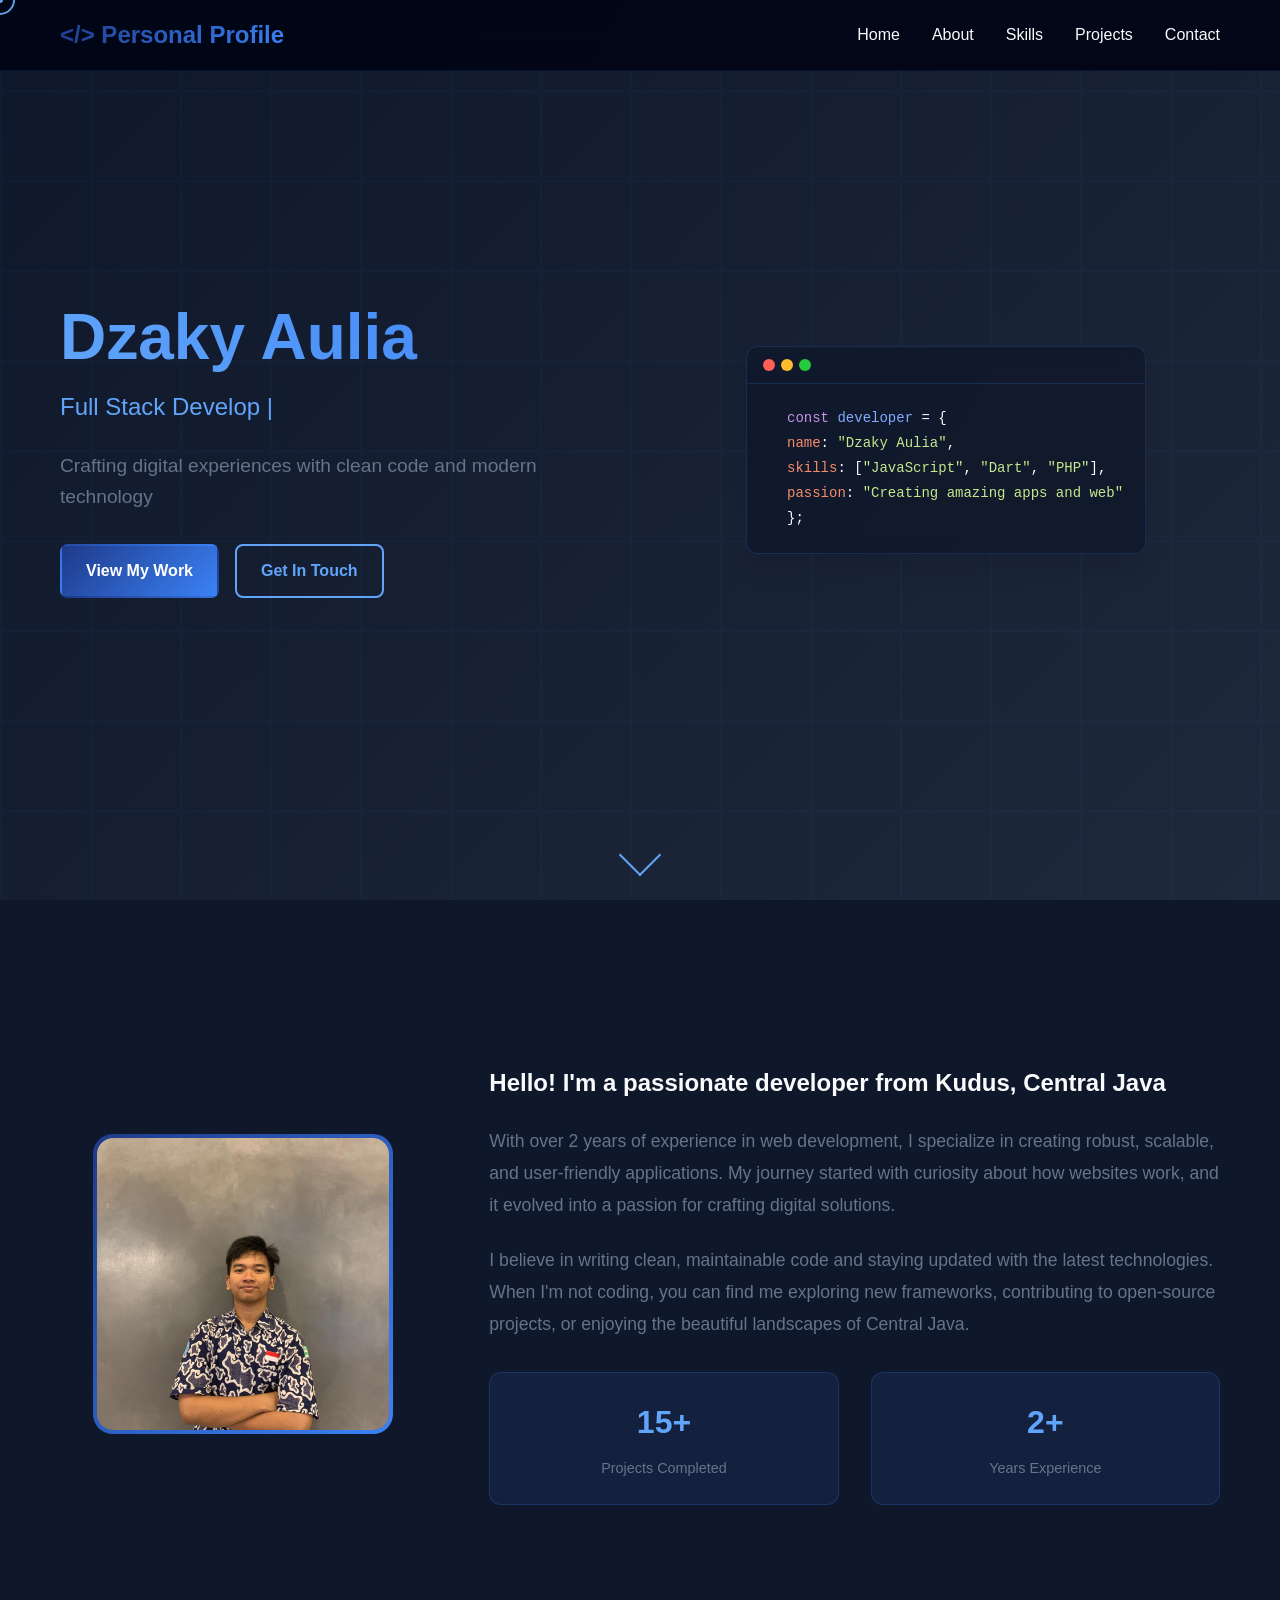
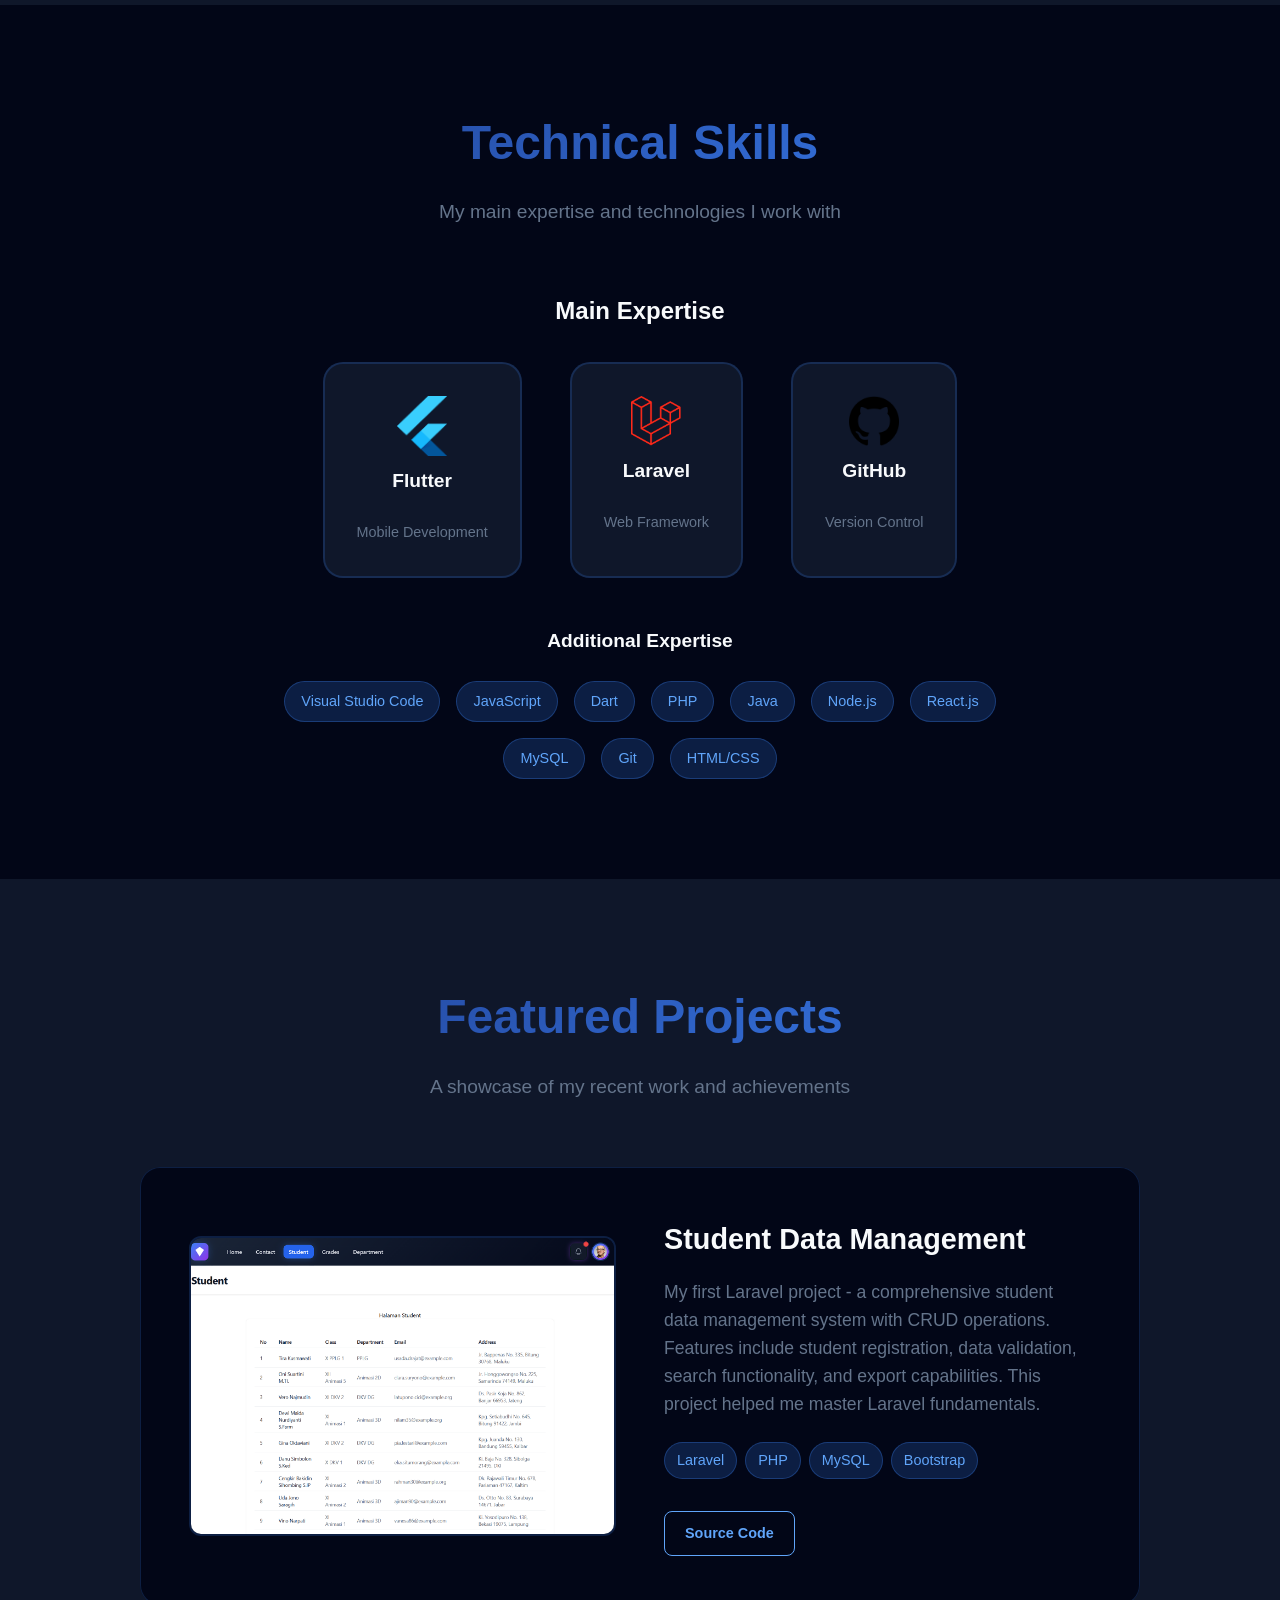
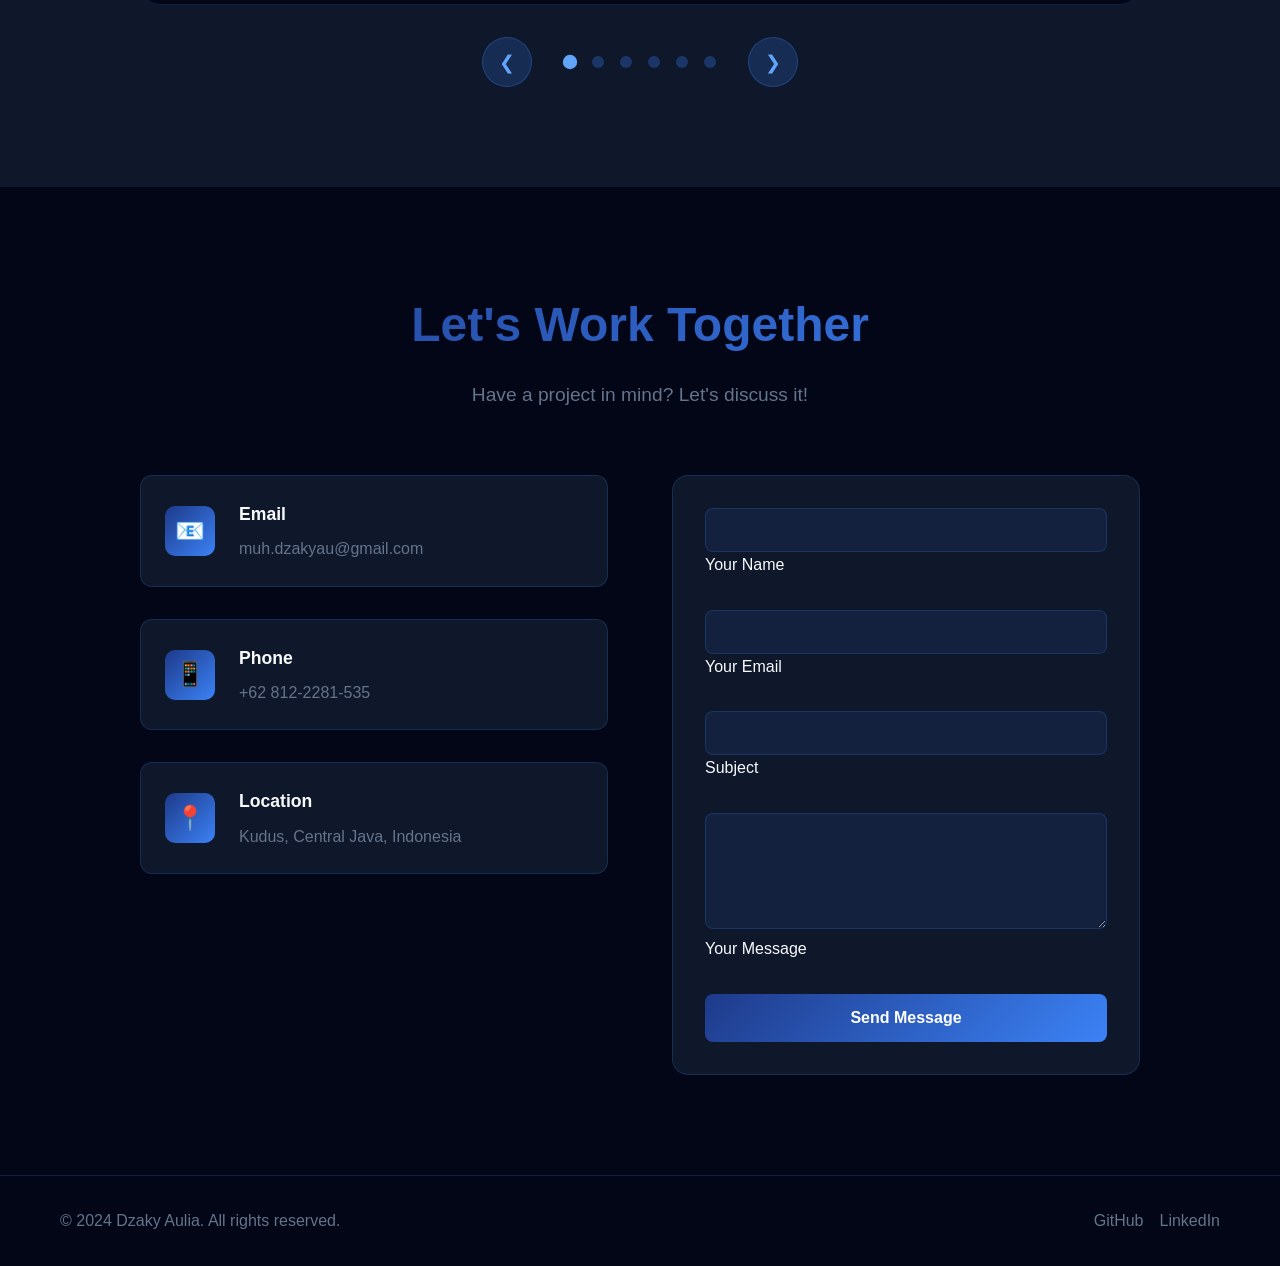
<file: index.html>
<!DOCTYPE html>
<html lang="id">
  <head>
    <meta charset="UTF-8" />
    <meta name="viewport" content="width=device-width, initial-scale=1.0" />
    <title>Personal Profile - Developer Portfolio</title>
    <link rel="stylesheet" href="style.css" />
  </head>
  <body>
    <!-- Navigation -->
    <nav id="navbar">
      <div class="nav-container">
        <div class="nav-logo">
          <span>&lt;/&gt; Personal Profile</span>
        </div>
        <ul class="nav-menu">
          <li><a href="#home">Home</a></li>
          <li><a href="#about">About</a></li>
          <li><a href="#skills">Skills</a></li>
          <li><a href="#projects">Projects</a></li>
          <li><a href="#contact">Contact</a></li>
        </ul>
        <div class="hamburger">
          <span></span>
          <span></span>
          <span></span>
        </div>
      </div>
    </nav>

    <!-- Hero Section -->
    <section class="hero" id="home">
      <div class="hero-container">
        <div class="hero-content">
          <div class="hero-text">
            <h1 class="glitch" data-text="Dzaky Aulia">Dzaky Aulia</h1>
            <div class="typing-container">
              <span class="typing-text">Full Stack Developer</span>
              <span class="cursor">|</span>
            </div>
            <p class="hero-description">
              Crafting digital experiences with clean code and modern technology
            </p>
            <div class="hero-buttons">
              <a href="#projects" class="btn-primary">View My Work</a>
              <a href="#contact" class="btn-secondary">Get In Touch</a>
            </div>
          </div>
          <div class="hero-visual">
            <div class="code-block">
              <div class="code-header">
                <div class="code-dots">
                  <span></span>
                  <span></span>
                  <span></span>
                </div>
              </div>
              <div class="code-content">
                <span class="code-line"
                  ><span class="keyword">const</span>
                  <span class="variable">developer</span> = {</span
                >
                <span class="code-line">
                  <span class="property">name</span>:
                  <span class="string">"Dzaky Aulia"</span>,</span
                >
                <span class="code-line">
                  <span class="property">skills</span>: [<span class="string"
                    >"JavaScript"</span
                  >, <span class="string">"Dart"</span>,
                  <span class="string">"PHP"</span>],</span
                >
                <span class="code-line">
                  <span class="property">passion</span>:
                  <span class="string"
                    >"Creating amazing apps and web"</span
                  ></span
                >
                <span class="code-line">};</span>
              </div>
            </div>
          </div>
        </div>
      </div>
      <div class="scroll-indicator">
        <div class="scroll-arrow"></div>
      </div>
    </section>

    <!-- About Section -->
    <section class="about" id="about">
      <div class="container">
        <div class="section-header"></div>
        <div class="about-content">
          <div class="about-image">
            <div class="image-frame">
              <div class="profile-placeholder">
                <img src="asset/foto-profil.jpg" alt="Foto Profil" />
              </div>
            </div>
          </div>
          <div class="about-text">
            <h3>Hello! I'm a passionate developer from Kudus, Central Java</h3>
            <p>
              With over 2 years of experience in web development, I specialize
              in creating robust, scalable, and user-friendly applications. My
              journey started with curiosity about how websites work, and it
              evolved into a passion for crafting digital solutions.
            </p>
            <p>
              I believe in writing clean, maintainable code and staying updated
              with the latest technologies. When I'm not coding, you can find me
              exploring new frameworks, contributing to open-source projects, or
              enjoying the beautiful landscapes of Central Java.
            </p>
            <div class="about-stats">
              <div class="stat-item">
                <div class="stat-number">15+</div>
                <div class="stat-label">Projects Completed</div>
              </div>
              <div class="stat-item">
                <div class="stat-number">2+</div>
                <div class="stat-label">Years Experience</div>
              </div>
            </div>
          </div>
        </div>
      </div>
    </section>

    <!-- Skills Section -->
    <section class="skills" id="skills">
      <div class="container">
        <div class="section-header">
          <h2 class="section-title">Technical Skills</h2>
          <p class="section-subtitle">
            My main expertise and technologies I work with
          </p>
        </div>
        <div class="skills-content">
          <div class="skills-category">
            <h3>Main Expertise</h3>
            <div class="main-skills">
              <div class="main-skill">
                <img
                  src="asset/flutter.png"
                  alt="flutter"
                  class="main-skill-flutter-icon"
                />
                <h4>Flutter</h4>
                <p>Mobile Development</p>
              </div>
              <div class="main-skill">
                <img
                  src="asset/laravel.png"
                  alt="laravel"
                  class="main-skill-laravel-icon"
                />
                <h4>Laravel</h4>
                <p>Web Framework</p>
              </div>
              <div class="main-skill">
                <img
                  src="asset/github.png"
                  alt="git"
                  class="main-skill-github-icon"
                />
                <h4>GitHub</h4>
                <p>Version Control</p>
              </div>
            </div>
          </div>

          <div class="additional-skills">
            <h4>Additional Expertise</h4>
            <div class="skill-tags">
              <span class="skill-tag">Visual Studio Code</span>
              <span class="skill-tag">JavaScript</span>
              <span class="skill-tag">Dart</span>
              <span class="skill-tag">PHP</span>
              <span class="skill-tag">Java</span>
              <span class="skill-tag">Node.js</span>
              <span class="skill-tag">React.js</span>
              <span class="skill-tag">MySQL</span>
              <span class="skill-tag">Git</span>
              <span class="skill-tag">HTML/CSS</span>
            </div>
          </div>
        </div>
      </div>
    </section>

    <!-- Projects Section -->
    <section class="projects" id="projects">
      <div class="container">
        <div class="section-header">
          <h2 class="section-title">Featured Projects</h2>
          <p class="section-subtitle">
            A showcase of my recent work and achievements
          </p>
        </div>
        <div class="projects-slider">
          <div class="slider-container">
            <!-- Project 1: Web Application -->
            <div class="project-slide active">
              <div class="project-content">
                <div class="project-image">
                  <img
                    src="asset/student-data.png"
                    alt="Student Data Management System"
                  />
                </div>
                <div class="project-info">
                  <h3>Student Data Management</h3>
                  <p>
                    My first Laravel project - a comprehensive student data
                    management system with CRUD operations. Features include
                    student registration, data validation, search functionality,
                    and export capabilities. This project helped me master
                    Laravel fundamentals.
                  </p>
                  <div class="project-tech">
                    <span>Laravel</span>
                    <span>PHP</span>
                    <span>MySQL</span>
                    <span>Bootstrap</span>
                  </div>
                  <div class="project-links">
                    <a
                      href="https://github.com/dzyy7/laravel11"
                      class="btn-code"
                      >Source Code</a
                    >
                  </div>
                </div>
              </div>
            </div>

            <!-- Project 3: Task Management App -->
            <div class="project-slide">
              <div class="project-content">
                <div class="project-image">
                  <img src="asset/Playvies.png" alt="Task Management App" />
                </div>
                <div class="project-info">
                  <h3>Playvies</h3>
                  <p>
                    Playvies a Flutter application I developed that takes
                    inspiration from IMDb. The app displays a collection of
                    movies, and users can add movies to their favorites using a
                    local database. This way, they can ‘like’ and save movies
                    they enjoy. Through this project, I explored Flutter’s
                    integration with local databases and learned how to manage
                    persistent user data efficiently.
                  </p>
                  <div class="project-tech">
                    <span>Flutter</span>
                    <span>Dart</span>
                  </div>
                  <div class="project-links">
                    <a href="https://github.com/dzyy7/playvies" class="btn-code"
                      >Source Code</a
                    >
                  </div>
                </div>
              </div>
            </div>
            <div class="project-slide">
              <div class="project-content">
                <div class="project-image">
                  <img src="asset/OceanLearn.png" alt="Task Management App" />
                </div>
                <div class="project-info">
                  <h3>Ocean Learn</h3>
                  <p>
                    Ocean Learn is an ongoing team project where we are building
                    a learning platform application using Flutter. The app
                    includes features such as course management, subscriptions,
                    QR-based attendance, and payment handling. This project
                    allows me to dive deeper into Flutter development, API
                    integration, and collaborative teamwork on a larger scale.
                  </p>
                  <div class="project-tech">
                    <span>Flutter</span>
                    <span>Dart</span>
                    <span>Laravel</span>
                  </div>
                </div>
              </div>
            </div>

            <!-- Project 4: Fitness Tracker App -->
            <div class="project-slide">
              <div class="project-content">
                <div class="project-image">
                  <img src="asset/Animeku.jpeg" alt="Animeku" />
                </div>
                <div class="project-info">
                  <h3>Animeku</h3>
                  <p>
                    AnimeKu is a Flutter application inspired by MyAnimeList.
                    The app uses a public API to display anime data, allowing
                    users to explore and discover different titles with a clean
                    and responsive interface. This project helped me deepen my
                    understanding of API integration in Flutter and how to
                    present dynamic data effectively.
                  </p>
                  <div class="project-tech">
                    <span>Flutter</span>
                    <span>Dart</span>
                    <span>Jikan Moe API</span>
                  </div>
                  <div class="project-links">
                    <a href="https://github.com/dzyy7/Animeku" class="btn-code"
                      >Source Code</a
                    >
                  </div>
                </div>
              </div>
            </div>
            <div class="project-slide">
              <div class="project-content">
                <div class="project-image">
                  <img src="asset/AnimekuPlay.png" alt="Animeku" />
                </div>
                <div class="project-info">
                  <h3>AnimekuPlay</h3>
                  <p>
                    AnimeKuPlay is a Flutter application that allows users to
                    watch anime with a clean and responsive interface. It
                    integrates with a public API to provide dynamic anime data
                    for a smooth viewing experience.
                  </p>
                  <div class="project-tech">
                    <span>Flutter</span>
                    <span>Dart</span>
                    <span>API</span>
                  </div>
                  <div class="project-links">
                    <a
                      href="https://github.com/dzyy7/Animeku_v2"
                      class="btn-code"
                      >Source Code</a
                    >
                  </div>
                </div>
              </div>
            </div>

            <!-- Project 6: Training Certificate -->
            <div class="project-slide">
              <div class="project-content">
                <div class="project-image">
                  <img
                    src="asset/sertifikat.png"
                    alt="Professional Training Certificate"
                  />
                </div>
                <div class="project-info">
                  <h3>Web Development Certificate</h3>
                  <p>
                    I have successfully completed the Basic Web Programming and
                    Basic JavaScript Programming courses at Dicoding. These
                    certificates mark the beginning of my journey in deepening
                    my skills in web development. 🚀
                  </p>
                  <div class="project-tech">
                    <span>Front-End Development</span>
                    <span>Html</span>
                    <span>Css</span>
                    <span>JavaScript</span>
                  </div>
                  <div class="project-links">
                    <a
                      href="https://www.linkedin.com/posts/muhammad-dzaky-aulia-al-ghazam-7472352a1_learningneverstops-careergrowth-continuouslearning-activity-7363118217499717632-Iqby?utm_source=share&utm_medium=member_desktop&rcm=ACoAAEjTwOcB4jT80aC_lMukG9rh8I9xWXPIFHY"
                      class="btn-project"
                      >View Certificate</a
                    >
                  </div>
                </div>
              </div>
            </div>
          </div>

          <div class="slider-controls">
            <button class="slider-btn prev" id="prevBtn">❮</button>
            <div class="slider-dots">
              <span class="dot active" data-slide="0"></span>
              <span class="dot" data-slide="1"></span>
              <span class="dot" data-slide="2"></span>
              <span class="dot" data-slide="3"></span>
              <span class="dot" data-slide="4"></span>
              <span class="dot" data-slide="5"></span>
            </div>
            <button class="slider-btn next" id="nextBtn">❯</button>
          </div>
        </div>
      </div>
    </section>

    <!-- Contact Section -->
    <section class="contact" id="contact">
      <div class="container">
        <div class="section-header">
          <h2 class="section-title">Let's Work Together</h2>
          <p class="section-subtitle">
            Have a project in mind? Let's discuss it!
          </p>
        </div>
        <div class="contact-content">
          <div class="contact-info">
            <div class="contact-item">
              <div class="contact-icon">📧</div>
              <div class="contact-details">
                <h4>Email</h4>
                <p>muh.dzakyau@gmail.com</p>
              </div>
            </div>
            <div class="contact-item">
              <div class="contact-icon">📱</div>
              <div class="contact-details">
                <h4>Phone</h4>
                <p>+62 812-2281-535</p>
              </div>
            </div>
            <div class="contact-item">
              <div class="contact-icon">📍</div>
              <div class="contact-details">
                <h4>Location</h4>
                <p>Kudus, Central Java, Indonesia</p>
              </div>
            </div>
          </div>
          <form class="contact-form" id="contactForm">
            <div class="form-group">
              <input type="text" id="name" name="name" required />
              <label for="name">Your Name</label>
            </div>
            <div class="form-group">
              <input type="email" id="email" name="email" required />
              <label for="email">Your Email</label>
            </div>
            <div class="form-group">
              <input type="text" id="subject" name="subject" required />
              <label for="subject">Subject</label>
            </div>
            <div class="form-group">
              <textarea
                id="message"
                name="message"
                rows="5"
                required
              ></textarea>
              <label for="message">Your Message</label>
            </div>
            <button type="submit" class="btn-submit">
              <span class="btn-text">Send Message</span>
              <span class="btn-loading">Sending...</span>
            </button>
          </form>
        </div>
      </div>
    </section>

    <!-- Footer -->
    <footer>
      <div class="container">
        <div class="footer-content">
          <p>&copy; 2024 Dzaky Aulia. All rights reserved.</p>
          <div class="social-links">
            <a href="https://github.com/dzyy7" aria-label="GitHub">GitHub</a>
            <a
              href="https://www.linkedin.com/in/muhammad-dzaky-aulia-al-ghazam-7472352a1/"
              aria-label="LinkedIn"
              >LinkedIn</a
            >
          </div>
        </div>
      </div>
    </footer>
    <script src="script.js"></script>
  </body>
</html>
</file>
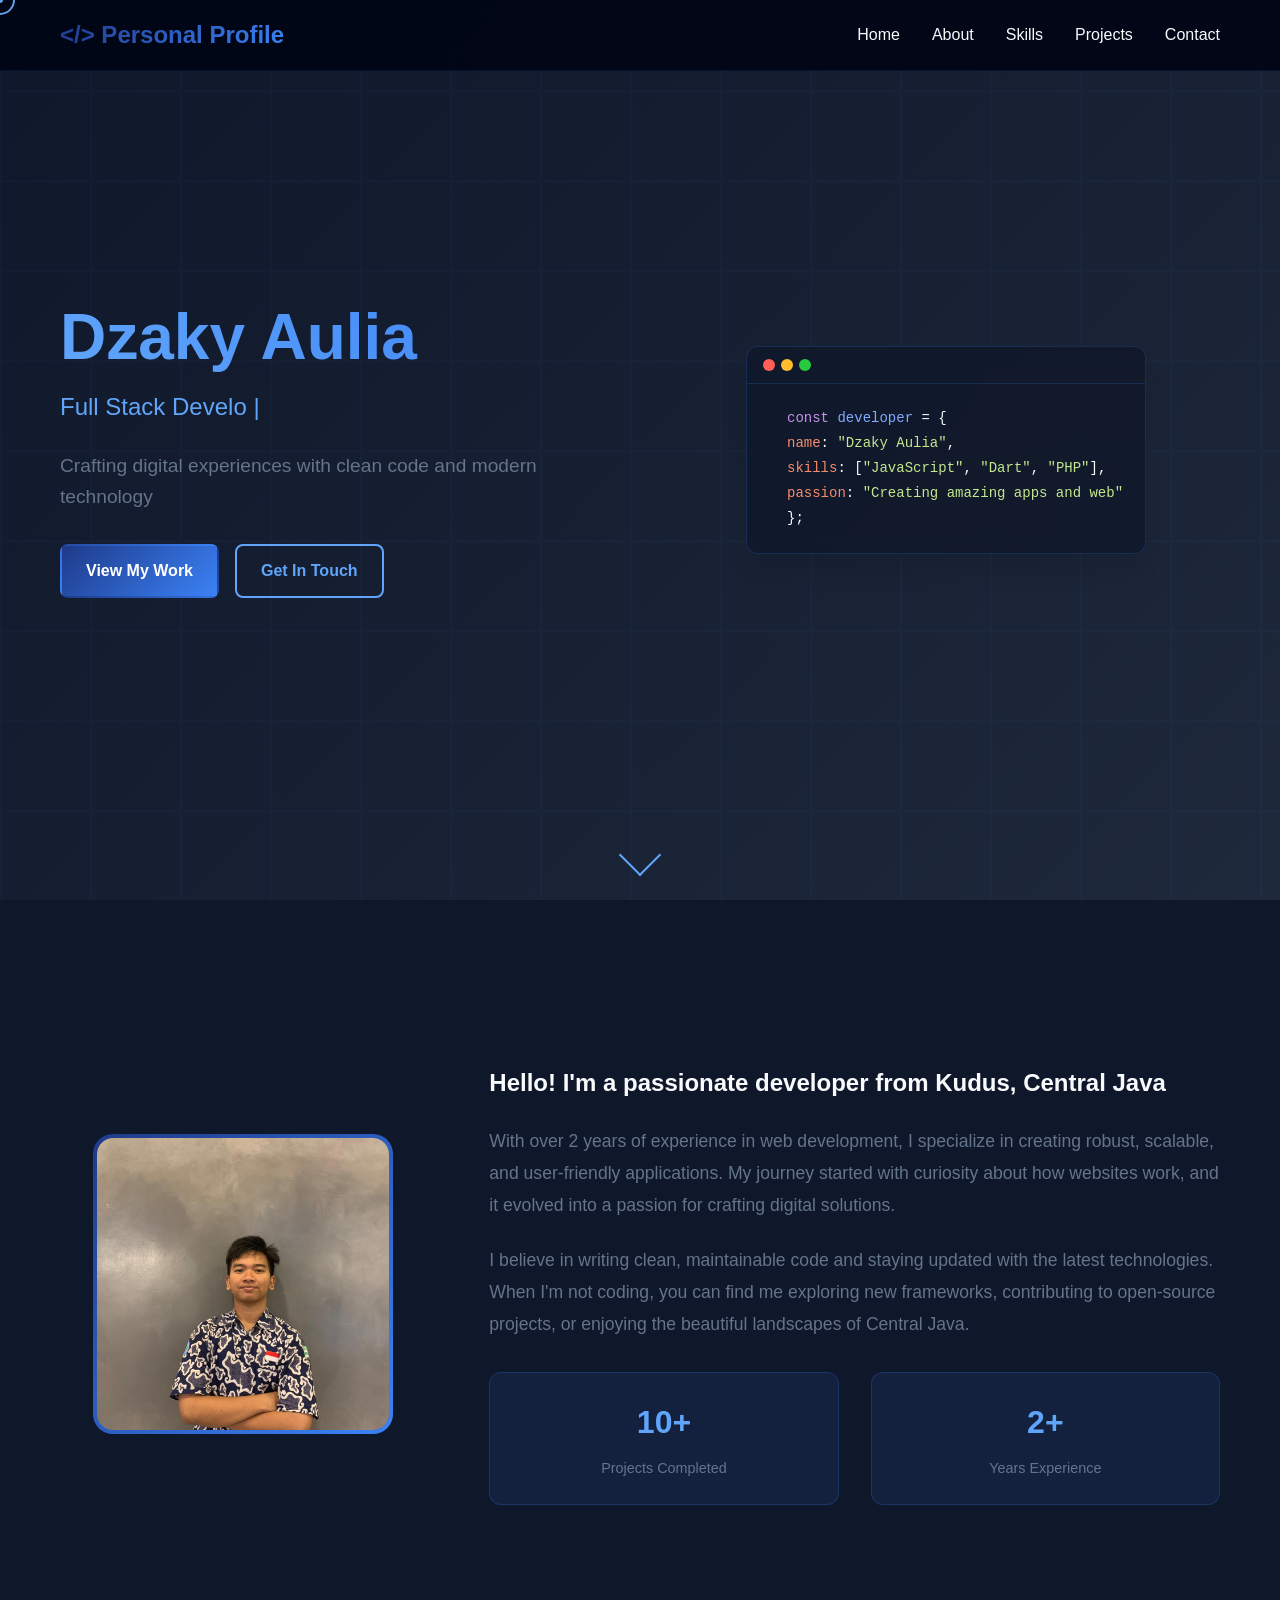
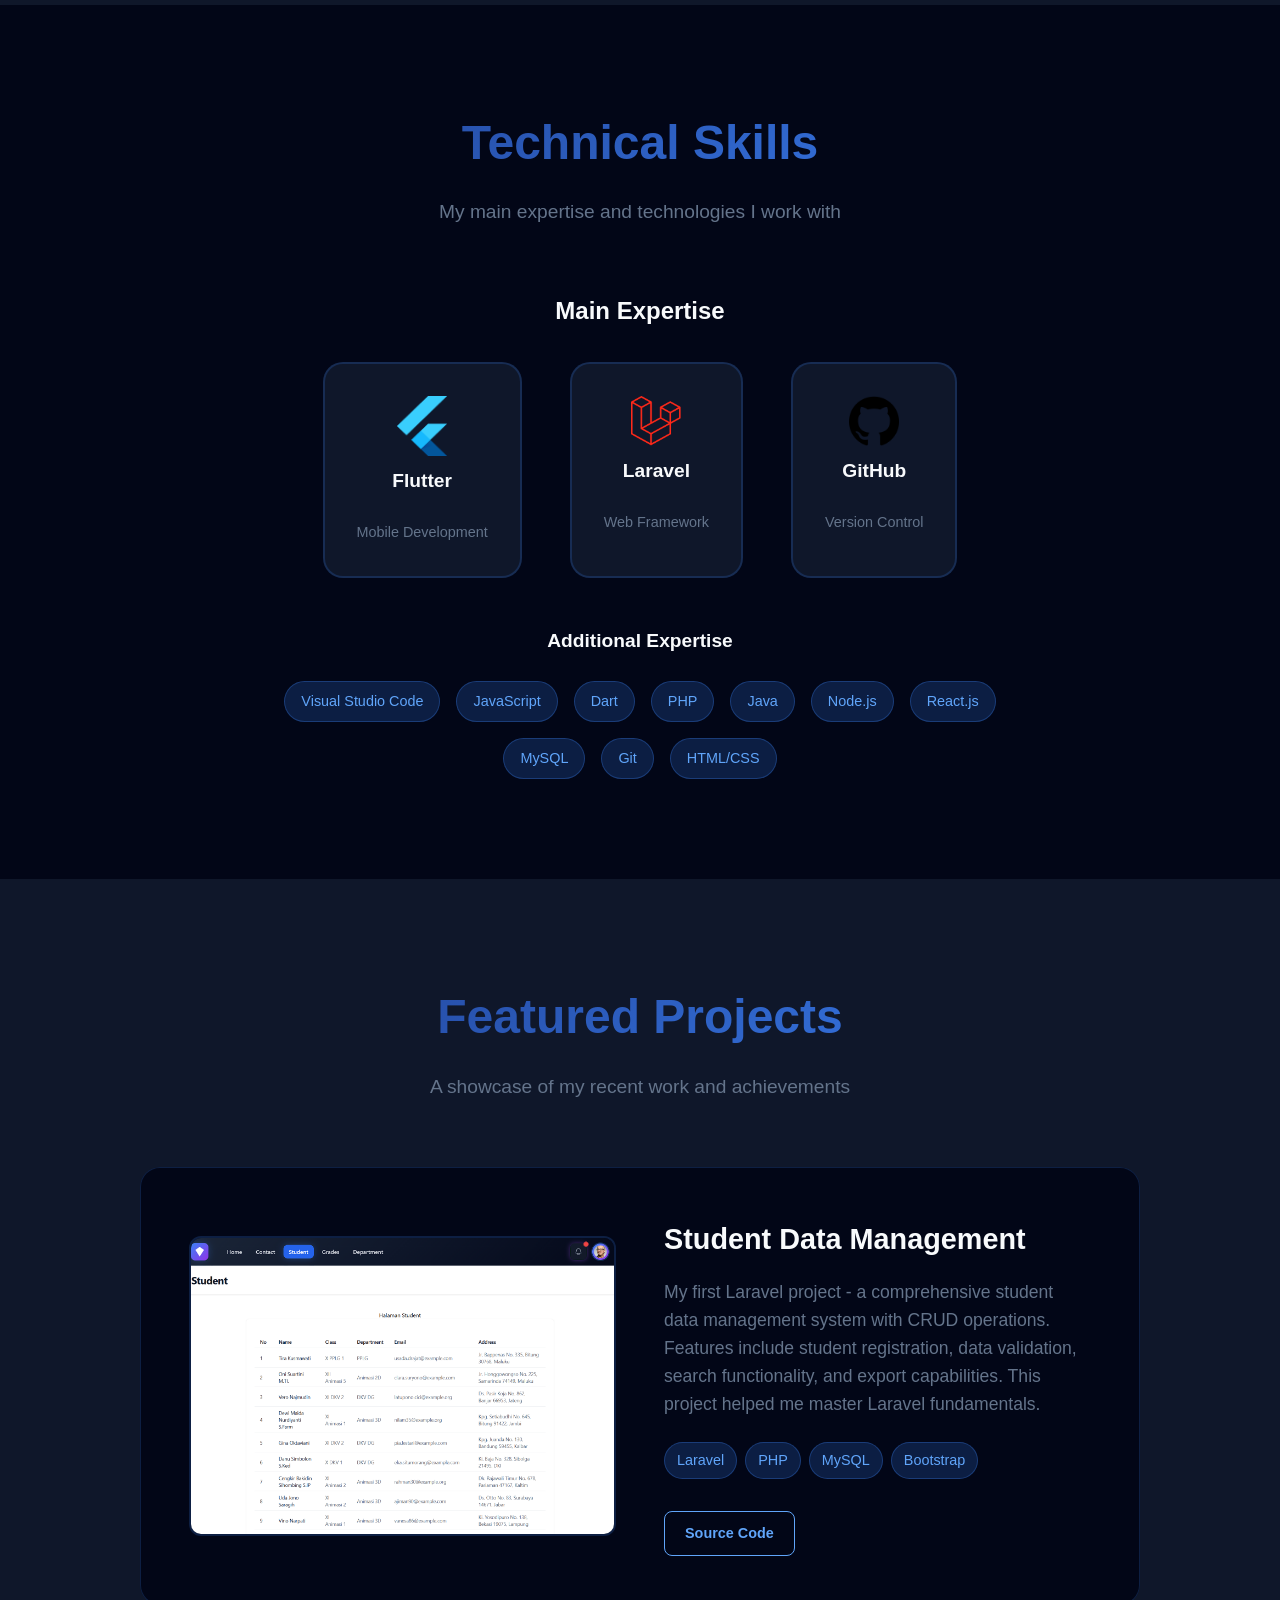
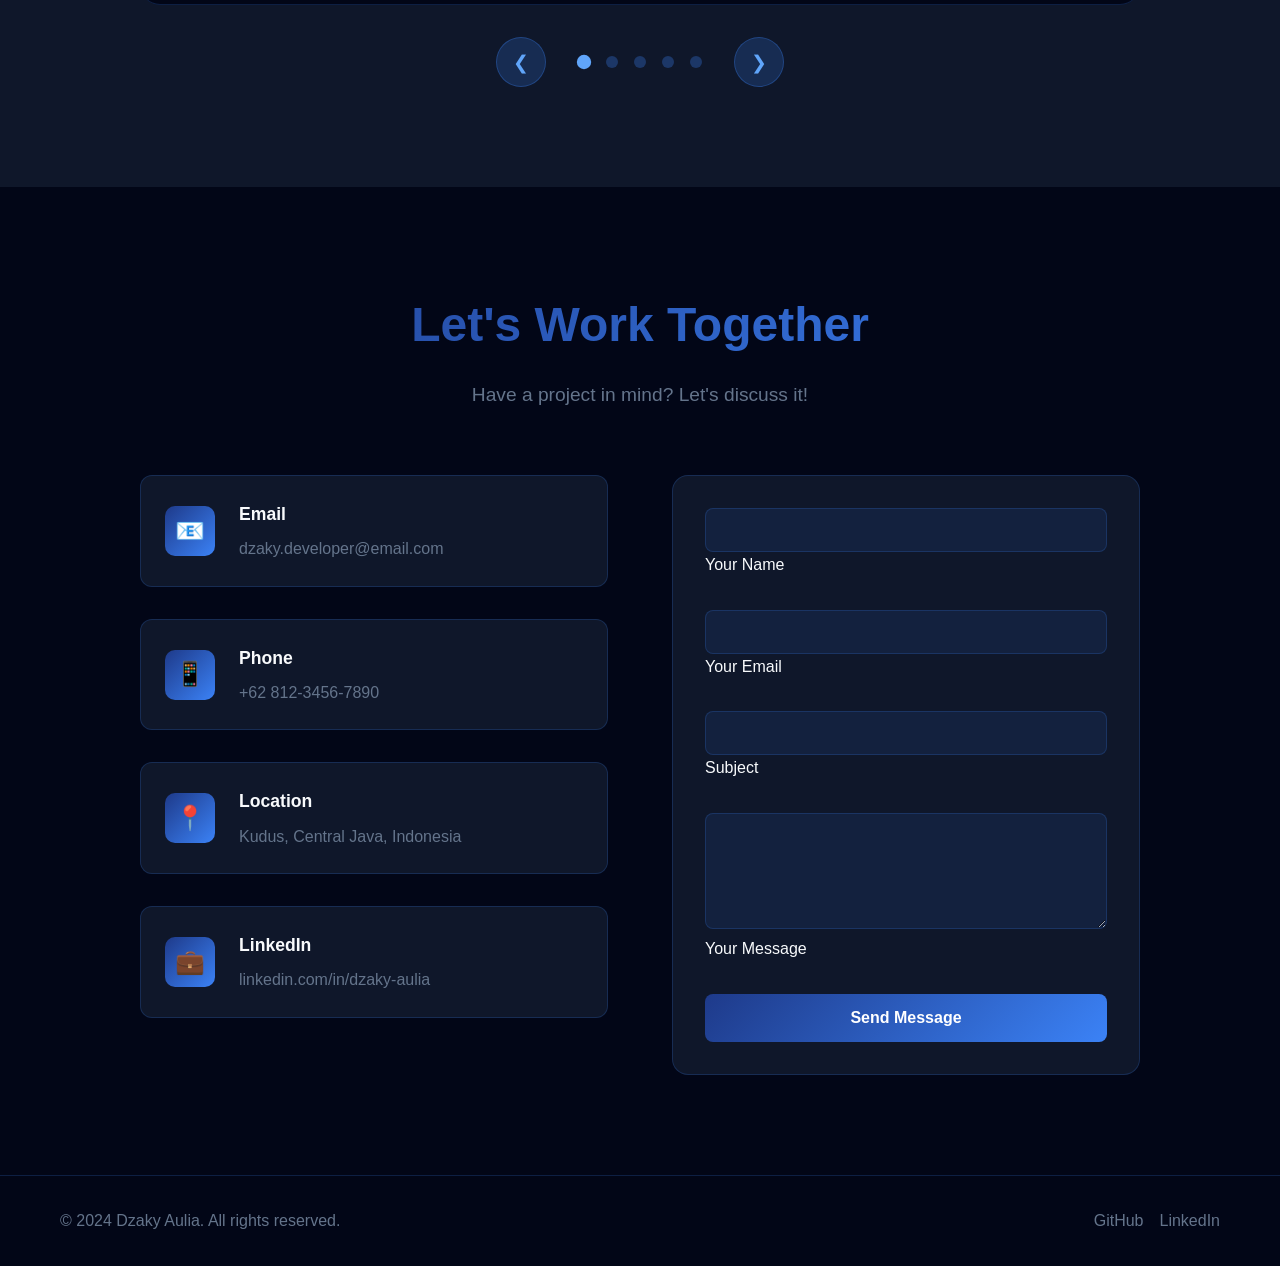
<file: indes.html>
<!DOCTYPE html>
<html lang="id">
<head>
    <meta charset="UTF-8">
    <meta name="viewport" content="width=device-width, initial-scale=1.0">
    <title>Personal Profile - Developer Portfolio</title>
    <link rel="stylesheet" href="style.css">
</head>
<body>
    <!-- Navigation -->
    <nav id="navbar">
        <div class="nav-container">
            <div class="nav-logo">
                <span>&lt;/&gt; Personal Profile</span>
            </div>
            <ul class="nav-menu">
                <li><a href="#home">Home</a></li>
                <li><a href="#about">About</a></li>
                <li><a href="#skills">Skills</a></li>
                <li><a href="#projects">Projects</a></li>
                <li><a href="#contact">Contact</a></li>
            </ul>
            <div class="hamburger">
                <span></span>
                <span></span>
                <span></span>
            </div>
        </div>
    </nav>

    <!-- Hero Section -->
    <section class="hero" id="home">
        <div class="hero-container">
            <div class="hero-content">
                <div class="hero-text">
                    <h1 class="glitch" data-text="Dzaky Aulia">Dzaky Aulia</h1>
                    <div class="typing-container">
                        <span class="typing-text">Full Stack Developer</span>
                        <span class="cursor">|</span>
                    </div>
                    <p class="hero-description">Crafting digital experiences with clean code and modern technology</p>
                    <div class="hero-buttons">
                        <a href="#projects" class="btn-primary">View My Work</a>
                        <a href="#contact" class="btn-secondary">Get In Touch</a>
                    </div>
                </div>
                <div class="hero-visual">
                    <div class="code-block">
                        <div class="code-header">
                            <div class="code-dots">
                                <span></span>
                                <span></span>
                                <span></span>
                            </div>
                        </div>
                        <div class="code-content">
                            <span class="code-line"><span class="keyword">const</span> <span class="variable">developer</span> = {</span>
                            <span class="code-line">  <span class="property">name</span>: <span class="string">"Dzaky Aulia"</span>,</span>
                            <span class="code-line">  <span class="property">skills</span>: [<span class="string">"JavaScript"</span>, <span class="string">"Dart"</span>, <span class="string">"PHP"</span>],</span>
                            <span class="code-line">  <span class="property">passion</span>: <span class="string">"Creating amazing apps and web"</span></span>
                            <span class="code-line">};</span>
                        </div>
                    </div>
                </div>
            </div>
        </div>
        <div class="scroll-indicator">
            <div class="scroll-arrow"></div>
        </div>
    </section>

    <!-- About Section -->
    <section class="about" id="about">
        <div class="container">
            <div class="section-header">
            </div>
            <div class="about-content">
                <div class="about-image">
                    <div class="image-frame">
                        <div class="profile-placeholder">
                            <img src="asset/foto-profil.jpg" alt="Foto Profil" />
                        </div>
                    </div>
                </div>
                <div class="about-text">
                    <h3>Hello! I'm a passionate developer from Kudus, Central Java</h3>
                    <p>With over 2 years of experience in web development, I specialize in creating robust, scalable, and user-friendly applications. My journey started with curiosity about how websites work, and it evolved into a passion for crafting digital solutions.</p>
                    <p>I believe in writing clean, maintainable code and staying updated with the latest technologies. When I'm not coding, you can find me exploring new frameworks, contributing to open-source projects, or enjoying the beautiful landscapes of Central Java.</p>
                    <div class="about-stats">
                        <div class="stat-item">
                            <div class="stat-number">10+</div>
                            <div class="stat-label">Projects Completed</div>
                        </div>
                        <div class="stat-item">
                            <div class="stat-number">2+</div>
                            <div class="stat-label">Years Experience</div>
                        </div>
                    </div>
                </div>
            </div>
        </div>
    </section>

    <!-- Skills Section -->
    <section class="skills" id="skills">
        <div class="container">
            <div class="section-header">
                <h2 class="section-title">Technical Skills</h2>
                <p class="section-subtitle">My main expertise and technologies I work with</p>
            </div>
            <div class="skills-content">
                <div class="skills-category">
                    <h3>Main Expertise</h3>
                    <div class="main-skills">
                        <div class="main-skill">
                            <img src="asset/flutter.png" alt="flutter" class="main-skill-flutter-icon">
                            <h4>Flutter</h4>
                            <p>Mobile Development</p>
                        </div>
                        <div class="main-skill">
                            <img src="asset/laravel.png" alt="laravel" class="main-skill-laravel-icon">
                            <h4>Laravel</h4>
                            <p>Web Framework</p>
                        </div>
                        <div class="main-skill">
                            <img src="asset/github.png" alt="git" class="main-skill-github-icon">
                            <h4>GitHub</h4>
                            <p>Version Control</p>
                        </div>
                    </div>
                </div>

                <div class="additional-skills">
                    <h4>Additional Expertise</h4>
                    <div class="skill-tags">
                        <span class="skill-tag">Visual Studio Code</span>
                        <span class="skill-tag">JavaScript</span>
                        <span class="skill-tag">Dart</span>
                        <span class="skill-tag">PHP</span>
                        <span class="skill-tag">Java</span>
                        <span class="skill-tag">Node.js</span>
                        <span class="skill-tag">React.js</span>
                        <span class="skill-tag">MySQL</span>
                        <span class="skill-tag">Git</span>
                        <span class="skill-tag">HTML/CSS</span>
                    </div>
                </div>
            </div>
        </div>
    </section>

    <!-- Projects Section -->
    <section class="projects" id="projects">
        <div class="container">
            <div class="section-header">
                <h2 class="section-title">Featured Projects</h2>
                <p class="section-subtitle">A showcase of my recent work and achievements</p>
            </div>
            <div class="projects-slider">
                <div class="slider-container">
                    <!-- Project 1: Web Application -->
                    <div class="project-slide active">
                        <div class="project-content">
                            <div class="project-image">
                                <img src="asset/student-data.png" alt="Student Data Management System">
                            </div>
                            <div class="project-info">
                                <h3>Student Data Management</h3>
                                <p>My first Laravel project - a comprehensive student data management system with CRUD operations. Features include student registration, data validation, search functionality, and export capabilities. This project helped me master Laravel fundamentals.</p>
                                <div class="project-tech">
                                    <span>Laravel</span>
                                    <span>PHP</span>
                                    <span>MySQL</span>
                                    <span>Bootstrap</span>
                                </div>
                                <div class="project-links">
                                    <a href="https://github.com/dzyy7/laravel11" class="btn-code">Source Code</a>
                                </div>
                            </div>
                        </div>
                    </div>

                    

                    <!-- Project 3: Task Management App -->
                    <div class="project-slide">
                        <div class="project-content">
                            <div class="project-image">
                                <img src="asset/Playvies.png" alt="Task Management App">
                            </div>
                            <div class="project-info">
                                <h3>Playvies</h3>
                                <p>Playvies a Flutter application I developed that takes inspiration from IMDb. The app displays a collection of movies, and users can add movies to their favorites using a local database. This way, they can ‘like’ and save movies they enjoy. Through this project, I explored Flutter’s integration with local databases and learned how to manage persistent user data efficiently.</p>
                                <div class="project-tech">
                                    <span>Flutter</span>
                                    <span>Dart</span>
                                </div>
                               <div class="project-links">
                                    <a href="https://github.com/dzyy7/playvies" class="btn-code">Source Code</a>
                                </div>
                            </div>
                        </div>
                    </div>
                    <div class="project-slide">
                        <div class="project-content">
                            <div class="project-image">
                                <img src="asset/OceanLearn.png" alt="Task Management App">
                            </div>
                            <div class="project-info">
                                <h3>Ocean Learn</h3>
                                <p>Ocean Learn is an ongoing team project where we are building a learning platform application using Flutter. The app includes features such as course management, subscriptions, QR-based attendance, and payment handling. This project allows me to dive deeper into Flutter development, API integration, and collaborative teamwork on a larger scale.</p>
                                <div class="project-tech">
                                    <span>Flutter</span>
                                    <span>Dart</span>
                                    <span>Laravel</span>
                                </div>
                               
                            </div>
                        </div>
                    </div>

                    <!-- Project 4: Fitness Tracker App -->
                    <div class="project-slide">
                        <div class="project-content">
                            <div class="project-image">
                                <img src="asset/Animeku.jpeg" alt="Animeku">
                            </div>
                            <div class="project-info">
                                <h3>Animeku</h3>
                                <p>AnimeKu is a Flutter application inspired by MyAnimeList. The app uses a public API to display anime data, allowing users to explore and discover different titles with a clean and responsive interface. This project helped me deepen my understanding of API integration in Flutter and how to present dynamic data effectively.</p>
                                <div class="project-tech">
                                    <span>Flutter</span>
                                    <span>Dart</span>
                                    <span>Jikan Moe API</span>
                                </div>
                                <div class="project-links">
                                    <a href="https://github.com/dzyy7/Animeku" class="btn-code">Source Code</a>
                                </div>
                            </div>
                        </div>
                    </div>

                    <!-- Project 6: Training Certificate -->
                    <div class="project-slide">
                        <div class="project-content">
                            <div class="project-image">
                                <img src="asset/sertifikat.png" alt="Professional Training Certificate">
                            </div>
                            <div class="project-info">
                                <h3>Web Development Certificate</h3>
                                <p>I have successfully completed the Basic Web Programming and Basic JavaScript Programming courses at Dicoding. These certificates mark the beginning of my journey in deepening my skills in web development. 🚀</p>
                                <div class="project-tech">
                                    <span>Front-End Development</span>
                                    <span>Html</span>
                                    <span>Css</span>
                                    <span>JavaScript</span>
                                </div>
                                <div class="project-links">
                                    <a href="https://www.linkedin.com/posts/muhammad-dzaky-aulia-al-ghazam-7472352a1_learningneverstops-careergrowth-continuouslearning-activity-7363118217499717632-Iqby?utm_source=share&utm_medium=member_desktop&rcm=ACoAAEjTwOcB4jT80aC_lMukG9rh8I9xWXPIFHY" class="btn-project">View Certificate</a>
                                </div>
                            </div>
                        </div>
                    </div>
                </div>

                <div class="slider-controls">
                    <button class="slider-btn prev" id="prevBtn">❮</button>
                    <div class="slider-dots">
                        <span class="dot active" data-slide="0"></span>
                        <span class="dot" data-slide="1"></span>
                        <span class="dot" data-slide="2"></span>
                        <span class="dot" data-slide="3"></span>
                        <span class="dot" data-slide="4"></span>
                    </div>
                    <button class="slider-btn next" id="nextBtn">❯</button>
                </div>
            </div>
        </div>
    </section>

    <!-- Contact Section -->
    <section class="contact" id="contact">
        <div class="container">
            <div class="section-header">
                <h2 class="section-title">Let's Work Together</h2>
                <p class="section-subtitle">Have a project in mind? Let's discuss it!</p>
            </div>
            <div class="contact-content">
                <div class="contact-info">
                    <div class="contact-item">
                        <div class="contact-icon">📧</div>
                        <div class="contact-details">
                            <h4>Email</h4>
                            <p>dzaky.developer@email.com</p>
                        </div>
                    </div>
                    <div class="contact-item">
                        <div class="contact-icon">📱</div>
                        <div class="contact-details">
                            <h4>Phone</h4>
                            <p>+62 812-3456-7890</p>
                        </div>
                    </div>
                    <div class="contact-item">
                        <div class="contact-icon">📍</div>
                        <div class="contact-details">
                            <h4>Location</h4>
                            <p>Kudus, Central Java, Indonesia</p>
                        </div>
                    </div>
                    <div class="contact-item">
                        <div class="contact-icon">💼</div>
                        <div class="contact-details">
                            <h4>LinkedIn</h4>
                            <p>linkedin.com/in/dzaky-aulia</p>
                        </div>
                    </div>
                </div>
                <form class="contact-form" id="contactForm">
                    <div class="form-group">
                        <input type="text" id="name" name="name" required>
                        <label for="name">Your Name</label>
                    </div>
                    <div class="form-group">
                        <input type="email" id="email" name="email" required>
                        <label for="email">Your Email</label>
                    </div>
                    <div class="form-group">
                        <input type="text" id="subject" name="subject" required>
                        <label for="subject">Subject</label>
                    </div>
                    <div class="form-group">
                        <textarea id="message" name="message" rows="5" required></textarea>
                        <label for="message">Your Message</label>
                    </div>
                    <button type="submit" class="btn-submit">
                        <span class="btn-text">Send Message</span>
                        <span class="btn-loading">Sending...</span>
                    </button>
                </form>
            </div>
        </div>
    </section>

    <!-- Footer -->
    <footer>
        <div class="container">
            <div class="footer-content">
                <p>&copy; 2024 Dzaky Aulia. All rights reserved.</p>
                <div class="social-links">
                    <a href="https://github.com/dzyy7" aria-label="GitHub">GitHub</a>
                    <a href="https://www.linkedin.com/in/muhammad-dzaky-aulia-al-ghazam-7472352a1/" aria-label="LinkedIn">LinkedIn</a>
                </div>
            </div>
        </div>
    </footer>
    <script src="script.js"></script>
    
</body>
</html>
</file>
<file: style.css>
* {
            margin: 0;
            padding: 0;
            box-sizing: border-box;
        }

        :root {
            --primary-color: #1e3a8a;
            --secondary-color: #3b82f6;
            --accent-color: #60a5fa;
            --dark-color: #0f172a;
            --darker-color: #020617;
            --light-color: #f8fafc;
            --gray-color: #64748b;
            --white-color: #ffffff;
            --gradient-primary: linear-gradient(135deg, #1e3a8a 0%, #3b82f6 100%);
            --gradient-secondary: linear-gradient(135deg, #0f172a 0%, #1e293b 100%);
            --shadow-sm: 0 1px 2px 0 rgb(0 0 0 / 0.05);
            --shadow-md: 0 4px 6px -1px rgb(0 0 0 / 0.1);
            --shadow-lg: 0 10px 15px -3px rgb(0 0 0 / 0.1);
            --shadow-xl: 0 20px 25px -5px rgb(0 0 0 / 0.1);
            --transition: all 0.3s ease;
        }

        body {
            font-family: 'Inter', -apple-system, BlinkMacSystemFont, 'Segoe UI', Roboto, sans-serif;
            line-height: 1.6;
            color: var(--light-color);
            background: var(--darker-color);
            overflow-x: hidden;
        }

        .container {
            max-width: 1200px;
            margin: 0 auto;
            padding: 0 20px;
        }

        /* Navigation */
        nav {
            position: fixed;
            top: 0;
            width: 100%;
            background: rgba(2, 6, 23, 0.95);
            backdrop-filter: blur(20px);
            border-bottom: 1px solid rgba(59, 130, 246, 0.1);
            z-index: 1000;
            transition: var(--transition);
        }

        nav.scrolled {
            background: rgba(2, 6, 23, 0.98);
            box-shadow: var(--shadow-lg);
        }

        .nav-container {
            max-width: 1200px;
            margin: 0 auto;
            padding: 1rem 20px;
            display: flex;
            justify-content: space-between;
            align-items: center;
        }

        .nav-logo {
            font-size: 1.5rem;
            font-weight: 700;
            background: var(--gradient-primary);
            -webkit-background-clip: text;
            -webkit-text-fill-color: transparent;
            background-clip: text;
        }

        .nav-menu {
            display: flex;
            list-style: none;
            gap: 2rem;
        }

        .nav-menu a {
            text-decoration: none;
            color: var(--light-color);
            font-weight: 500;
            transition: var(--transition);
            position: relative;
        }

        .nav-menu a:hover {
            color: var(--accent-color);
        }

        .nav-menu a::after {
            content: '';
            position: absolute;
            bottom: -5px;
            left: 0;
            width: 0;
            height: 2px;
            background: var(--gradient-primary);
            transition: width 0.3s ease;
        }

        .nav-menu a:hover::after {
            width: 100%;
        }

        .hamburger {
            display: none;
            flex-direction: column;
            cursor: pointer;
        }

        .hamburger span {
            width: 25px;
            height: 3px;
            background: var(--light-color);
            margin: 3px 0;
            transition: var(--transition);
        }

        /* Hero Section */
        .hero {
            min-height: 100vh;
            display: flex;
            align-items: center;
            background: var(--gradient-secondary);
            position: relative;
            overflow: hidden;
        }

        .hero::before {
            content: '';
            position: absolute;
            top: 0;
            left: 0;
            right: 0;
            bottom: 0;
            background: url('data:image/svg+xml,<svg xmlns="http://www.w3.org/2000/svg" viewBox="0 0 100 100"><defs><pattern id="grid" width="10" height="10" patternUnits="userSpaceOnUse"><path d="M 10 0 L 0 0 0 10" fill="none" stroke="%233b82f6" stroke-width="0.5" opacity="0.1"/></pattern></defs><rect width="100" height="100" fill="url(%23grid)"/></svg>');
            opacity: 0.3;
        }

        .hero-container {
            width: 100%;
            max-width: 1200px;
            margin: 0 auto;
            padding: 0 20px;
        }

        .hero-content {
            display: grid;
            grid-template-columns: 1fr 1fr;
            gap: 4rem;
            align-items: center;
            position: relative;
            z-index: 1;
        }

        .hero-text h1 {
            font-size: clamp(2.5rem, 5vw, 4rem);
            font-weight: 800;
            margin-bottom: 1rem;
            line-height: 1.1;
        }

        .glitch {
            position: relative;
            background: linear-gradient(45deg, var(--accent-color), var(--secondary-color));
            -webkit-background-clip: text;
            -webkit-text-fill-color: transparent;
            background-clip: text;
        }

        .typing-container {
            font-size: 1.5rem;
            color: var(--accent-color);
            margin-bottom: 1.5rem;
            min-height: 2rem;
        }

        .cursor {
            animation: blink 1s infinite;
        }

        @keyframes blink {
            0%, 50% { opacity: 1; }
            51%, 100% { opacity: 0; }
        }

        .hero-description {
            font-size: 1.2rem;
            color: var(--gray-color);
            margin-bottom: 2rem;
            line-height: 1.6;
        }

        .hero-buttons {
            display: flex;
            gap: 1rem;
            flex-wrap: wrap;
        }

        .btn-primary, .btn-secondary {
            padding: 12px 24px;
            border-radius: 8px;
            text-decoration: none;
            font-weight: 600;
            transition: var(--transition);
            border: 2px solid transparent;
        }

        .btn-primary {
            background: var(--gradient-primary);
            color: var(--white-color);
        }

        .btn-primary:hover {
            transform: translateY(-2px);
            box-shadow: var(--shadow-lg);
        }

        .btn-secondary {
            background: transparent;
            color: var(--accent-color);
            border-color: var(--accent-color);
        }

        .btn-secondary:hover {
            background: var(--accent-color);
            color: var(--darker-color);
        }

        .hero-visual {
            display: flex;
            justify-content: center;
            align-items: center;
        }

        .code-block {
            background: rgba(15, 23, 42, 0.8);
            border-radius: 12px;
            border: 1px solid rgba(59, 130, 246, 0.2);
            width: 100%;
            max-width: 400px;
            box-shadow: var(--shadow-xl);
            backdrop-filter: blur(10px);
        }

        .code-header {
            padding: 12px 16px;
            border-bottom: 1px solid rgba(59, 130, 246, 0.2);
            display: flex;
            align-items: center;
        }

        .code-dots {
            display: flex;
            gap: 6px;
        }

        .code-dots span {
            width: 12px;
            height: 12px;
            border-radius: 50%;
            background: var(--gray-color);
        }

        .code-dots span:nth-child(1) { background: #ff5f56; }
        .code-dots span:nth-child(2) { background: #ffbd2e; }
        .code-dots span:nth-child(3) { background: #27ca3f; }

        .code-content {
            padding: 20px;
            font-family: 'Fira Code', monospace;
            font-size: 14px;
            line-height: 1.5;
        }

        .code-line {
            display: block;
            margin: 4px 0;
            padding-left: 20px;
            position: relative;
        }

        .keyword { color: #c792ea; }
        .variable { color: #82aaff; }
        .property { color: #f78c6c; }
        .string { color: #c3e88d; }

        .scroll-indicator {
            position: absolute;
            bottom: 30px;
            left: 50%;
            transform: translateX(-50%);
            z-index: 1;
        }

        .scroll-arrow {
            width: 30px;
            height: 30px;
            border: 2px solid var(--accent-color);
            border-top: none;
            border-left: none;
            transform: rotate(45deg);
            animation: bounce 2s infinite;
        }

        @keyframes bounce {
            0%, 20%, 50%, 80%, 100% { transform: translateY(0) rotate(45deg); }
            40% { transform: translateY(-10px) rotate(45deg); }
            60% { transform: translateY(-5px) rotate(45deg); }
        }

        /* Section Styles */
        section {
            padding: 100px 0;
            position: relative;
        }

        .section-header {
            text-align: center;
            margin-bottom: 4rem;
        }

        .section-title {
            font-size: clamp(2rem, 4vw, 3rem);
            font-weight: 700;
            margin-bottom: 1rem;
            background: var(--gradient-primary);
            -webkit-background-clip: text;
            -webkit-text-fill-color: transparent;
            background-clip: text;
        }

        .section-subtitle {
            font-size: 1.2rem;
            color: var(--gray-color);
        }

        /* About Section */
        .about {
            background: var(--dark-color);
        }

        .about-content {
            display: grid;
            grid-template-columns: 1fr 2fr;
            gap: 4rem;
            align-items: center;
        }

        .about-image {
            display: flex;
            justify-content: center;
        }

        .image-frame {
            position: relative;
            width: 300px;
            height: 300px;
            border-radius: 20px;
            background: var(--gradient-primary);
            padding: 4px;
        }

        .profile-placeholder {
            width: 100%;
            height: 100%;
            background: var(--gray-color);
            border-radius: 16px;
            display: flex;
            align-items: center;
            justify-content: center;
            color: var(--light-color);
            font-size: 1rem;
            overflow: hidden;
        }

        .profile-placeholder img {
            width: 100%;
            height: 100%;
            border-radius: 16px;  
            object-fit: cover;    
            display: block;      
        }

        .about-text h3 {
            font-size: 1.5rem;
            margin-bottom: 1.5rem;
            color: var(--light-color);
        }

        .about-text p {
            font-size: 1.1rem;
            color: var(--gray-color);
            margin-bottom: 1.5rem;
            line-height: 1.8;
        }

        .about-stats {
            display: grid;
            grid-template-columns: repeat(2, 1fr);
            gap: 2rem;
            margin-top: 2rem;
        }

        .stat-item {
            text-align: center;
            padding: 1.5rem;
            background: rgba(59, 130, 246, 0.1);
            border-radius: 12px;
            border: 1px solid rgba(59, 130, 246, 0.2);
        }

        .stat-number {
            font-size: 2rem;
            font-weight: 700;
            color: var(--accent-color);
            margin-bottom: 0.5rem;
        }

        .stat-label {
            color: var(--gray-color);
            font-size: 0.9rem;
        }

        /* Skills Section */
        .skills {
            background: var(--darker-color);
        }

        .skills-content {
            max-width: 800px;
            margin: 0 auto;
        }

        .skills-category {
            margin-bottom: 3rem;
        }

        .skills-category h3 {
            font-size: 1.5rem;
            margin-bottom: 2rem;
            color: var(--light-color);
            text-align: center;
        }

        .main-skills {
            display: flex;
            justify-content: center;
            gap: 3rem;
            flex-wrap: wrap;
            margin-bottom: 3rem;
        }

        .main-skill {
            text-align: center;
            padding: 2rem;
            background: var(--dark-color);
            border-radius: 20px;
            border: 2px solid rgba(59, 130, 246, 0.2);
            transition: var(--transition);
            min-width: 150px;
        }

        .main-skill:hover {
            transform: translateY(-10px);
            border-color: var(--accent-color);
            box-shadow: var(--shadow-xl);
        }

        .main-skill-icon {
            font-size: 3rem;
            margin-bottom: 1rem;
            display: block;
        }

        .main-skill h4 {
            font-size: 1.2rem;
            color: var(--light-color);
            margin-bottom: 1.5rem;
        }

        .main-skill p {
            font-size: 0.9rem;
            color: var(--gray-color);
        }

        .additional-skills {
            text-align: center;
        }

        .additional-skills h4 {
            font-size: 1.2rem;
            color: var(--light-color);
            margin-bottom: 1.5rem;
        }

        .skill-tags {
            display: flex;
            justify-content: center;
            flex-wrap: wrap;
            gap: 1rem;
        }

        .skill-tag {
            background: rgba(59, 130, 246, 0.2);
            color: var(--accent-color);
            padding: 8px 16px;
            border-radius: 25px;
            font-size: 0.9rem;
            border: 1px solid rgba(59, 130, 246, 0.3);
            transition: var(--transition);
        }

        .skill-tag:hover {
            background: rgba(59, 130, 246, 0.3);
            transform: translateY(-2px);
        }

        /* Projects Section */
        .projects {
            background: var(--dark-color);
        }

        .projects-slider {
            position: relative;
            max-width: 1000px;
            margin: 0 auto;
        }

        .slider-container {
            overflow: hidden;
            border-radius: 20px;
        }

        .project-slide {
            display: none;
            animation: fadeIn 0.5s ease;
        }

        .project-slide.active {
            display: block;
        }

        @keyframes fadeIn {
            from { opacity: 0; transform: translateX(30px); }
            to { opacity: 1; transform: translateX(0); }
        }

        .project-content {
            display: grid;
            grid-template-columns: 1fr 1fr;
            gap: 3rem;
            align-items: center;
            background: var(--darker-color);
            padding: 3rem;
            border-radius: 20px;
            border: 1px solid rgba(59, 130, 246, 0.2);
        }

        .project-image {
            width: 100%;
            height: 300px;
            border-radius: 12px;
            overflow: hidden;
            border: 2px solid rgba(59, 130, 246, 0.2);
        }

        .project-image img {
            width: 100%;
            height: 100%;
            object-fit: cover;
            transition: transform 0.3s ease;
        }

        .project-image:hover img {
            transform: scale(1.05);
        }

        .project-info h3 {
            font-size: 1.8rem;
            margin-bottom: 1rem;
            color: var(--light-color);
        }

        .project-info p {
            font-size: 1.1rem;
            color: var(--gray-color);
            line-height: 1.6;
            margin-bottom: 1.5rem;
        }

        .project-tech {
            display: flex;
            flex-wrap: wrap;
            gap: 0.5rem;
            margin-bottom: 2rem;
        }

        .project-tech span {
            background: rgba(59, 130, 246, 0.2);
            color: var(--accent-color);
            padding: 6px 12px;
            border-radius: 20px;
            font-size: 0.9rem;
            border: 1px solid rgba(59, 130, 246, 0.3);
        }

        .project-links {
            display: flex;
            gap: 1rem;
        }

        .btn-project, .btn-code {
            padding: 10px 20px;
            border-radius: 8px;
            text-decoration: none;
            font-weight: 600;
            transition: var(--transition);
            font-size: 0.9rem;
        }

        .btn-project {
            background: var(--gradient-primary);
            color: var(--white-color);
        }

        .btn-code {
            background: transparent;
            color: var(--accent-color);
            border: 1px solid var(--accent-color);
        }

        .btn-project:hover {
            transform: translateY(-2px);
            box-shadow: var(--shadow-md);
        }

        .btn-code:hover {
            background: var(--accent-color);
            color: var(--darker-color);
        }

        .slider-controls {
            display: flex;
            justify-content: center;
            align-items: center;
            gap: 2rem;
            margin-top: 2rem;
        }

        .slider-btn {
            background: rgba(59, 130, 246, 0.2);
            border: 1px solid rgba(59, 130, 246, 0.3);
            color: var(--accent-color);
            width: 50px;
            height: 50px;
            border-radius: 50%;
            cursor: pointer;
            transition: var(--transition);
            font-size: 1.2rem;
        }

        .slider-btn:hover {
            background: var(--accent-color);
            color: var(--darker-color);
            transform: scale(1.05);
        }

        .slider-dots {
            display: flex;
            gap: 1rem;
        }

        .dot {
            width: 12px;
            height: 12px;
            border-radius: 50%;
            background: rgba(59, 130, 246, 0.3);
            cursor: pointer;
            transition: var(--transition);
        }

        .dot.active {
            background: var(--accent-color);
            transform: scale(1.2);
        }

        /* Contact Section - FIXED */
        .contact {
            background: var(--darker-color);
        }

        .contact-content {
            display: grid;
            grid-template-columns: 1fr 1fr;
            gap: 4rem;
            max-width: 1000px;
            margin: 0 auto;
        }

        .contact-info {
            display: flex;
            flex-direction: column;
            gap: 2rem;
        }

        .contact-item {
            display: flex;
            align-items: center;
            gap: 1.5rem;
            padding: 1.5rem;
            background: var(--dark-color);
            border-radius: 12px;
            border: 1px solid rgba(59, 130, 246, 0.2);
            transition: var(--transition);
        }

        .contact-item:hover {
            transform: translateX(10px);
            border-color: rgba(59, 130, 246, 0.4);
        }

        .contact-icon {
            font-size: 1.5rem;
            width: 50px;
            height: 50px;
            display: flex;
            align-items: center;
            justify-content: center;
            background: var(--gradient-primary);
            border-radius: 10px;
            flex-shrink: 0;
        }

        .contact-details {
            flex: 1;
        }

        .contact-details h4 {
            color: var(--light-color);
            margin-bottom: 0.5rem;
            font-size: 1.1rem;
        }

        .contact-details p {
            color: var(--gray-color);
            font-size: 1rem;
        }

        .contact-form {
            background: var(--dark-color);
            padding: 2rem;
            border-radius: 16px;
            border: 1px solid rgba(59, 130, 246, 0.2);
        }

        .form-group {
            position: relative;
            margin-bottom: 2rem;
        }

        .form-group input,
        .form-group textarea {
            width: 100%;
            padding: 12px;
            background: rgba(59, 130, 246, 0.1);
            border: 1px solid rgba(59, 130, 246, 0.2);
            border-radius: 8px;
            color: var(--light-color);
            font-size: 1rem;
            transition: var(--transition);
            font-family: inherit;
        }

        .form-group input::placeholder,
        .form-group textarea::placeholder {
            color: var(--gray-color);
        }

        .form-group input:focus,
        .form-group textarea:focus {
            outline: none;
            border-color: var(--accent-color);
            background: rgba(59, 130, 246, 0.15);
            box-shadow: 0 0 0 3px rgba(59, 130, 246, 0.1);
        }

        .btn-submit {
            width: 100%;
            padding: 15px;
            background: var(--gradient-primary);
            color: var(--white-color);
            border: none;
            border-radius: 8px;
            font-size: 1rem;
            font-weight: 600;
            cursor: pointer;
            transition: var(--transition);
            position: relative;
            overflow: hidden;
        }

        .btn-submit:hover {
            transform: translateY(-2px);
            box-shadow: var(--shadow-lg);
        }

        .btn-loading {
            display: none;
        }

        .btn-submit.loading .btn-text {
            display: none;
        }

        .btn-submit.loading .btn-loading {
            display: inline;
        }

        /* Footer */
        footer {
            background: var(--darker-color);
            border-top: 1px solid rgba(59, 130, 246, 0.2);
            padding: 2rem 0;
        }

        .footer-content {
            display: flex;
            justify-content: space-between;
            align-items: center;
            color: var(--gray-color);
        }

        .social-links {
            display: flex;
            gap: 1rem;
        }

        .social-links a {
            color: var(--gray-color);
            text-decoration: none;
            transition: var(--transition);
        }

        .social-links a:hover {
            color: var(--accent-color);
        }

        /* Responsive Design */
        @media (max-width: 968px) {
            .hero-content {
                grid-template-columns: 1fr;
                gap: 2rem;
                text-align: center;
            }

            .about-content {
                grid-template-columns: 1fr;
                text-align: center;
                gap: 2rem;
            }

            .about-stats {
                grid-template-columns: 1fr;
                gap: 1rem;
            }

            .project-content {
                grid-template-columns: 1fr;
                gap: 2rem;
            }

            .contact-content {
                grid-template-columns: 1fr;
                gap: 2rem;
            }

            .footer-content {
                flex-direction: column;
                gap: 1rem;
                text-align: center;
            }

            .main-skills {
                gap: 1.5rem;
            }
        }

        @media (max-width: 768px) {
            .nav-menu {
                position: fixed;
                top: 70px;
                left: -100%;
                width: 100%;
                height: calc(100vh - 70px);
                background: rgba(2, 6, 23, 0.98);
                backdrop-filter: blur(20px);
                flex-direction: column;
                justify-content: flex-start;
                align-items: center;
                padding-top: 2rem;
                transition: left 0.3s ease;
            }

            .nav-menu.active {
                left: 0;
            }

            .hamburger {
                display: flex;
            }

            .hamburger.active span:nth-child(1) {
                transform: rotate(45deg) translate(5px, 5px);
            }

            .hamburger.active span:nth-child(2) {
                opacity: 0;
            }

            .hamburger.active span:nth-child(3) {
                transform: rotate(-45deg) translate(7px, -6px);
            }

            .hero-buttons {
                flex-direction: column;
                align-items: center;
            }

            .btn-primary, .btn-secondary {
                width: 100%;
                max-width: 250px;
                text-align: center;
            }

            .main-skills {
                flex-direction: column;
                align-items: center;
                gap: 1.5rem;
            }

            .slider-controls {
                gap: 1rem;
            }

            .project-links {
                flex-direction: column;
            }

            .btn-project, .btn-code {
                text-align: center;
            }
        }

        @media (max-width: 480px) {
            .container {
                padding: 0 15px;
            }

            section {
                padding: 60px 0;
            }

            .project-content {
                padding: 2rem 1rem;
            }

            .contact-form {
                padding: 1.5rem;
            }
        }

        /* Animation Classes */
        .fade-in-up {
            opacity: 0;
            transform: translateY(30px);
            transition: all 0.6s ease;
        }

        .fade-in-up.visible {
            opacity: 1;
            transform: translateY(0);
        }

        .slide-in-left {
            opacity: 0;
            transform: translateX(-50px);
            transition: all 0.6s ease;
        }

        .slide-in-left.visible {
            opacity: 1;
            transform: translateX(0);
        }

        .slide-in-right {
            opacity: 0;
            transform: translateX(50px);
            transition: all 0.6s ease;
        }

        .slide-in-right.visible {
            opacity: 1;
            transform: translateX(0);
        }
    .main-skill-github-icon {
            width: 50px;
            height: 50px;
            display: block;
            margin: 0 auto 10px;
        }
        
        .main-skill-github-icon:hover {
            transform: scale(1.1);
            transition: transform 0.3s ease;
        }
    .main-skill-laravel-icon {
            width: 50px;
            height: 50px;
            display: block;
            margin: 0 auto 10px;
        }
        .main-skill-laravel-icon:hover {
            transform: scale(1.1);
            transition: transform 0.3s ease;
        }
    .main-skill-flutter-icon {
            width: 50px;
            height: 60px;
            display: block;
            margin: 0 auto 10px;
        }
        .main-skill-flutter-icon:hover {
            transform: scale(1.1);
            transition: transform 0.3s ease;
        }
</file>
